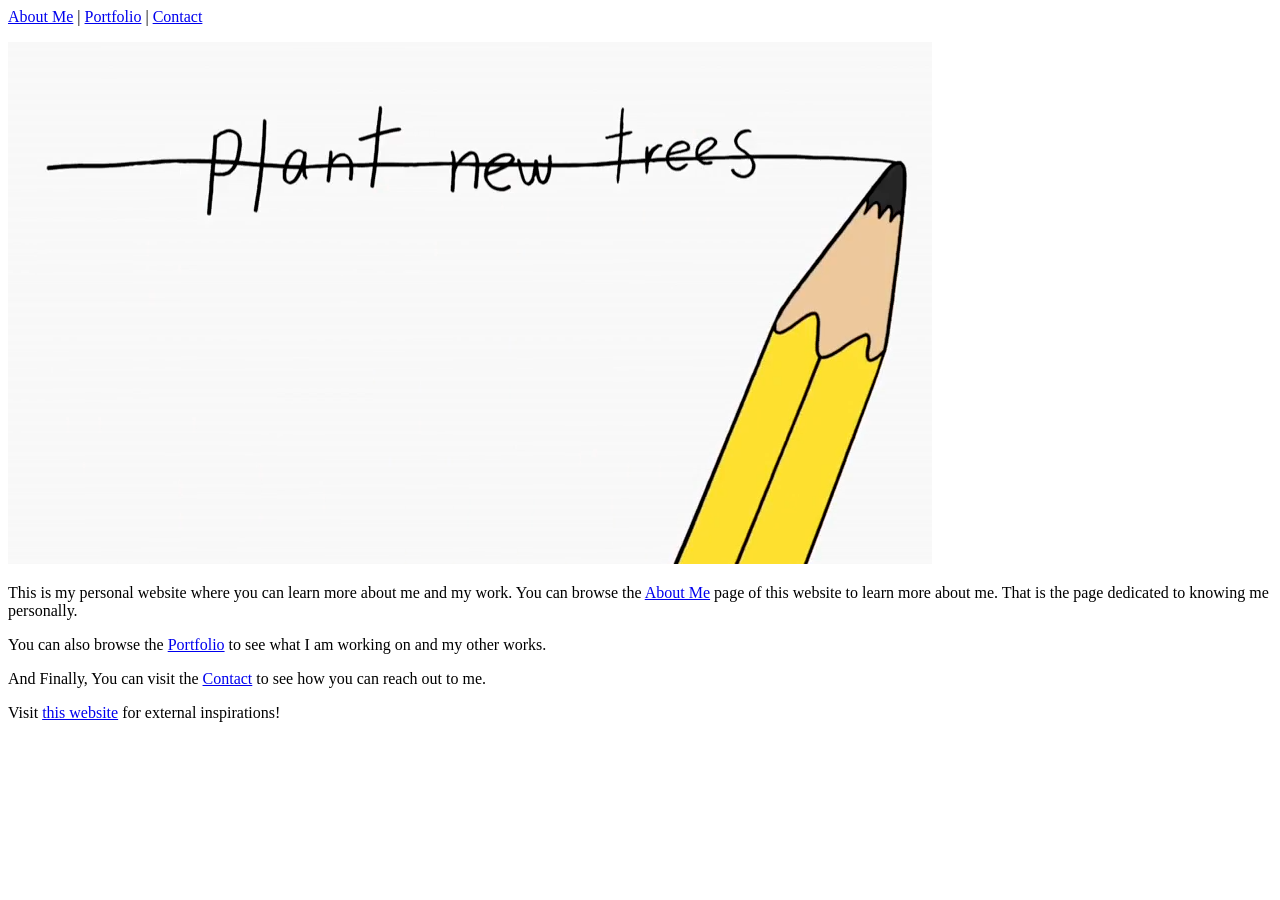
<file: html/index.html>
<!DOCTYPE html>
<html>
<head>
    <title>Home</title>
    <nav>
        <a href="about.html">About Me</a> |
        <a href="interests.html">Portfolio</a> |
        <a href="contact.html">Contact</a>
    </nav>
</head>
<body>
    <p>
        <img src="/images/IntroMemo.png" title="Memo: This is an image of a simple task getting crossed off a to-do list. and so is this html assignment" alt="Welcome Image">
    

    </p>
    <p>This is my personal website where you can learn more about me and my work.
        You can browse the <a href="about.html">About Me</a> page of this website to learn more about me.
        That is the page dedicated to knowing me personally. 
    </p>
    <p>

        You can also browse the <a href="interests.html">Portfolio</a> to see what I am working on and my other works.
    </p>
    <p>

        And Finally, You can visit the <a href="contact.html">Contact</a> to see how you can reach out to me.
    </p>
    
    
    
    <p>Visit <a href="https://threejs.org" target="_blank">this website</a> for external inspirations!</p>
</body>
</html>
</file>
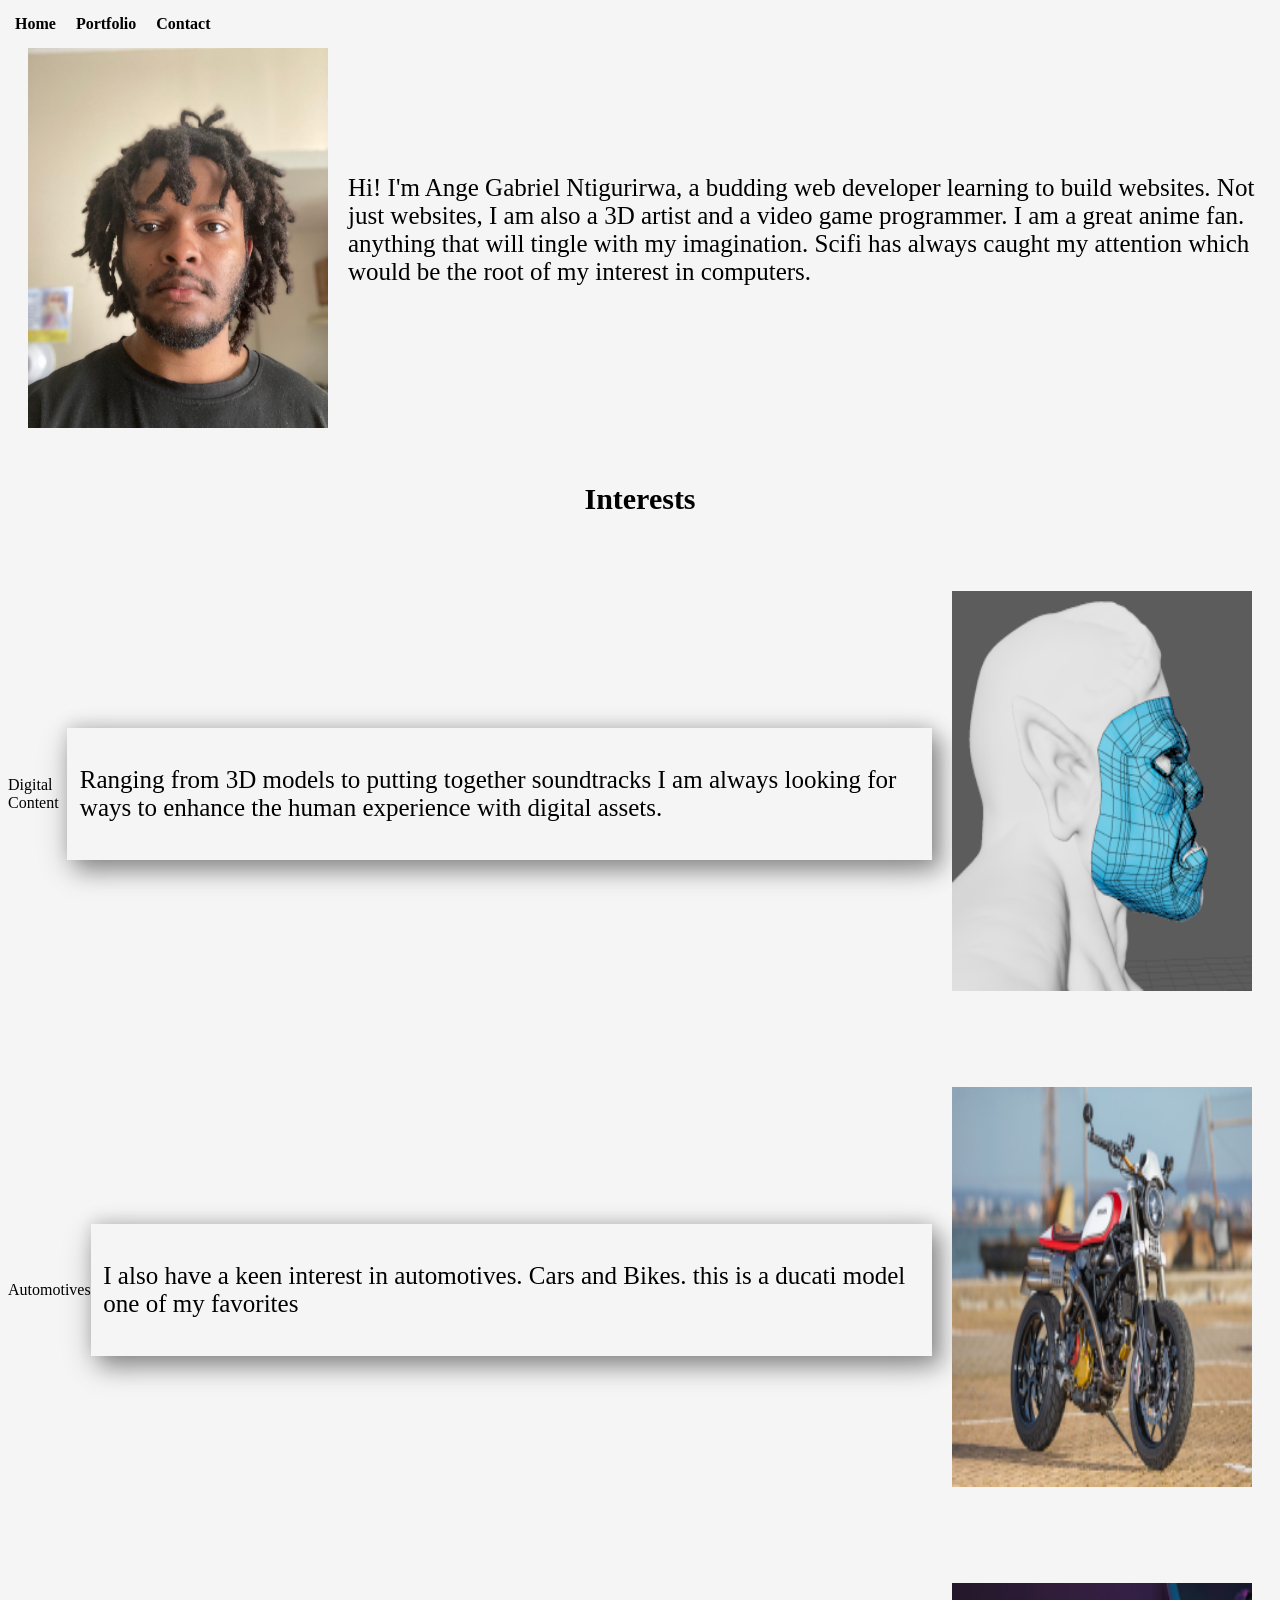
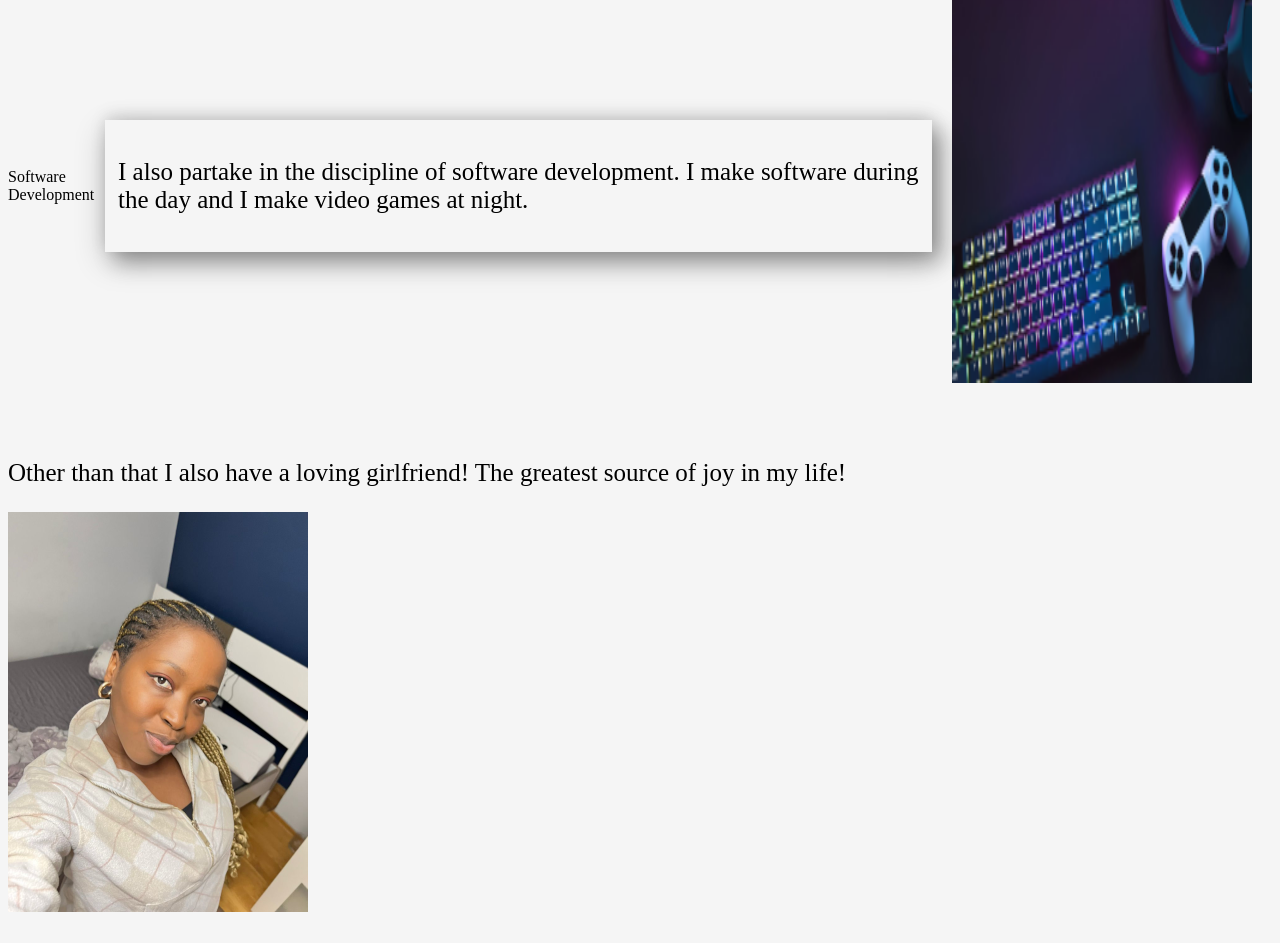
<file: css/about.html>
<!DOCTYPE html>
<html>
<head>
    <link rel="icon" type="image/png" href="/images/King_Gihanga.png">
    <link rel="stylesheet" href="mystyle.css">
    <title>About Me</title>
    <nav>
        <a href="index.html">Home</a> 
        <a href="interests.html">Portfolio</a> 
        <a href="contact.html">Contact</a>
    </nav>
</head>
<body>
    <div class="aboutpagehead">
        <div class="aboutpageimage">
            <img src="../images/ntgr.png" alt="King Gihanga">

        </div>
        <div class="aboutpageheadtext">
            <p>Hi! I'm Ange Gabriel Ntigurirwa, a budding web developer learning to build websites.
                Not just websites, I am also a 3D artist and a video game programmer. 
            I am a great anime fan. anything that will tingle with my imagination.
            Scifi has always caught my attention which would be the root of my interest in computers.</p>
            

        </div>
    </div>
    
    <h3>Interests</h3>
   
    
    <div class="aboutpagetable">
        <div class="abouttabletext">
            Digital Content
        </div>
        <div class="aboutpagetext">
            <p>
                Ranging from 3D models to putting together soundtracks I am always looking for ways to enhance the human experience with digital assets. 
                

            </p>
        </div>
        <div class="aboutpageimage">
            <p>
                <img src="../images/newside.png" alt="img">

            </p>

        </div>
    </div>
    <div class="aboutpagetable">
        <div class="abouttabletext">
            Automotives
        </div>
        <div class="aboutpagetext">
            <p>
                I also have a keen interest in automotives. Cars and Bikes. this is a ducati model one of my favorites
            </p>
        </div>
        <div class="aboutpageimage">
            <p>
                <img src="../images/bike1.png" alt="bike image">
            </p>

        </div>
    </div>
    <div class="aboutpagetable">
        <div class="abouttabletext">
            Software Development
        </div>
        <div class="aboutpagetext">
            <p>
                I also partake in the discipline of software development. I make software during the day and I make video games at night.    
            </p>
        </div>
        <div class="aboutpageimage">
            <p>
                <a href="https://github.com/ntgrntgr" target="_blank">
                    <img src="../images/video_game.png" alt="softwaredev image" title="Visit my github!">
                  </a>
            </p>

        </div>
    </div>
   
    <p>
        Other than that I also have a loving girlfriend! The greatest source of joy in my life!
    </p>
    <p>
        <img id="imageDisplay" src="../images/sonia.png" alt="sonia picture">
    </p>
    
</body>
</html>
</file>
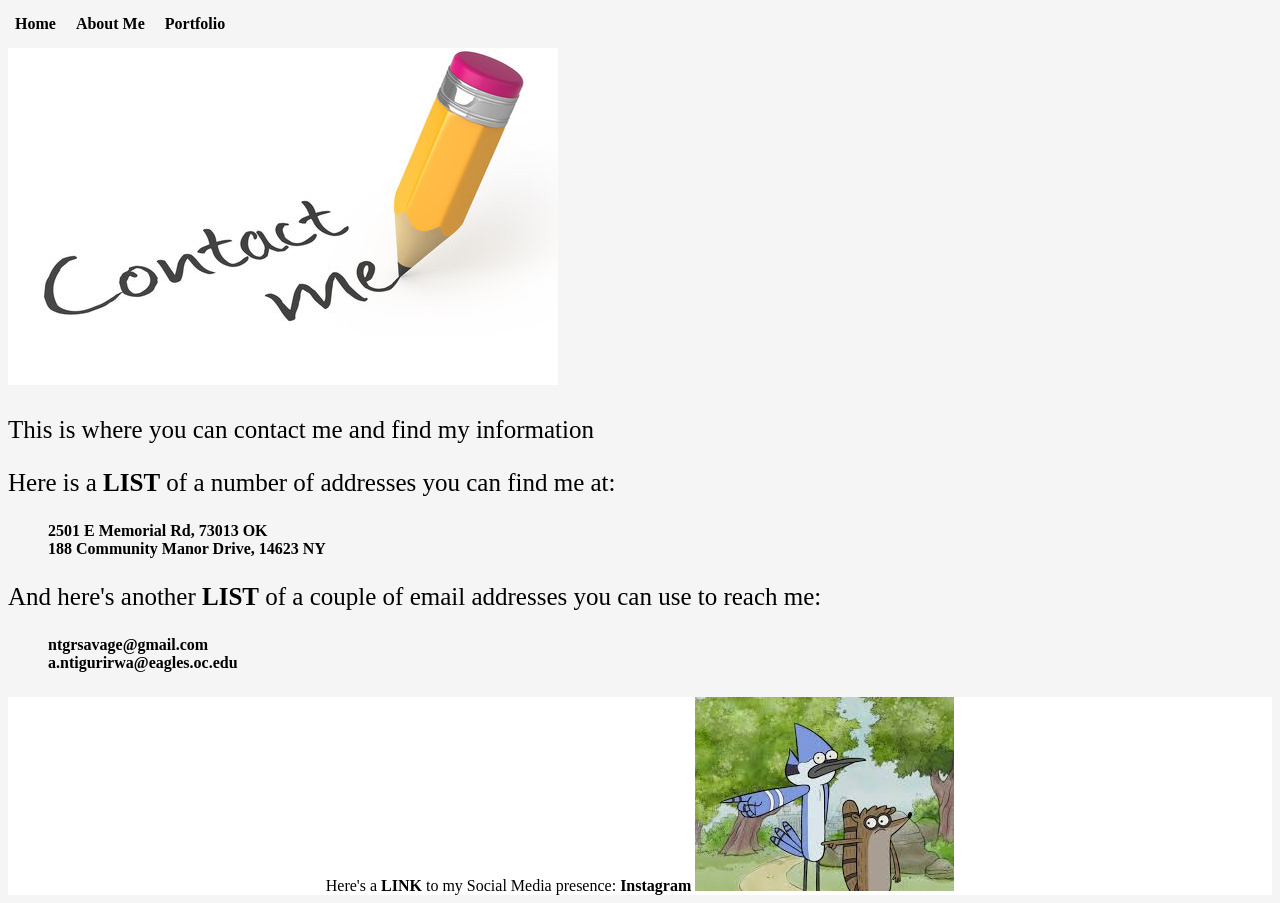
<file: css/contact.html>
<!DOCTYPE html>
<html>
<head>
    <link rel="icon" type="image/png" href="../images/King_Gihanga.png">
    <link rel="stylesheet" href="mystyle.css">
    <title>Contact</title>
    <nav>
        <a href="index.html">Home</a>
        <a href="about.html">About Me</a> 
        <a href="interests.html">Portfolio</a> 
        
    </nav>
</head>
<body>
    <!-- <h1>Contact</h1> -->
    
    <p><img src="../images/contact_me.jpg" alt="Contact Image"></p>
    <p>This is where you can contact me and find my information</p>
    <p>Here is a <b>LIST</b> of a number of addresses you can find me at:
        <b>
            <ul><li>
                2501 E Memorial Rd, 73013 OK

            </li>
            <li>
                188 Community Manor Drive, 14623 NY
            </li>
                </ul>
        </b>
    </p>
    <p>And here's another <b>LIST</b> of a couple of email addresses you can use to reach me:
        <b>
            <ul><li><a href="mailto:ntgrsavage@gmail.com">ntgrsavage@gmail.com</a></li>
                <li><a href="mailto:a.ntigurirwa@eagles.oc.edu">a.ntigurirwa@eagles.oc.edu</a></li>
            </ul>
        </b>
    </p>
    
    
    
    <!-- <p>Visit <a href="https://example.com" target="_blank">this website</a> for more resources!</p> -->
</body>
<footer>
    
        Here's a <b>LINK</b> to my Social Media presence:  
        <a href="https://instagram.com/adotntgr" target="_blank" aria-label="Instagram">Instagram</a>
        <img src="../images/contace_me.jpg" alt="Contact Image">

    
</footer>
</html>
</file>
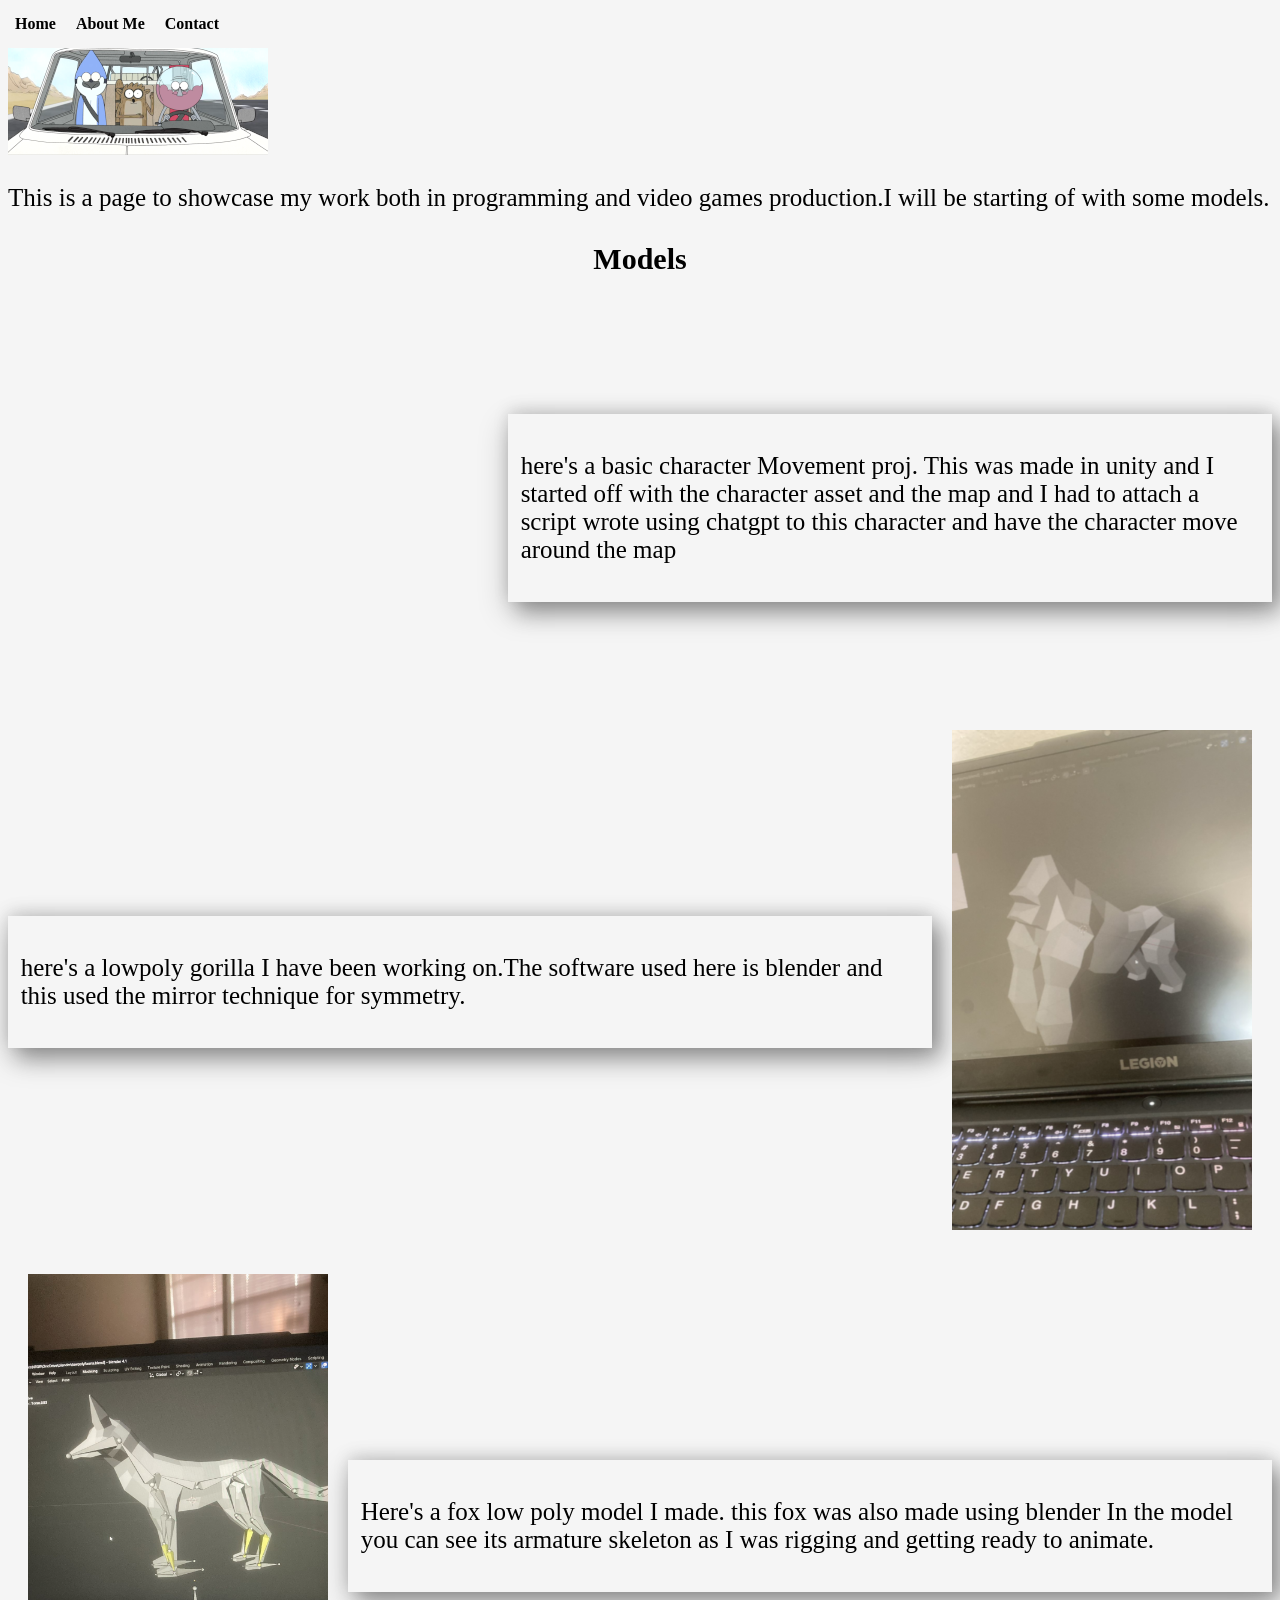
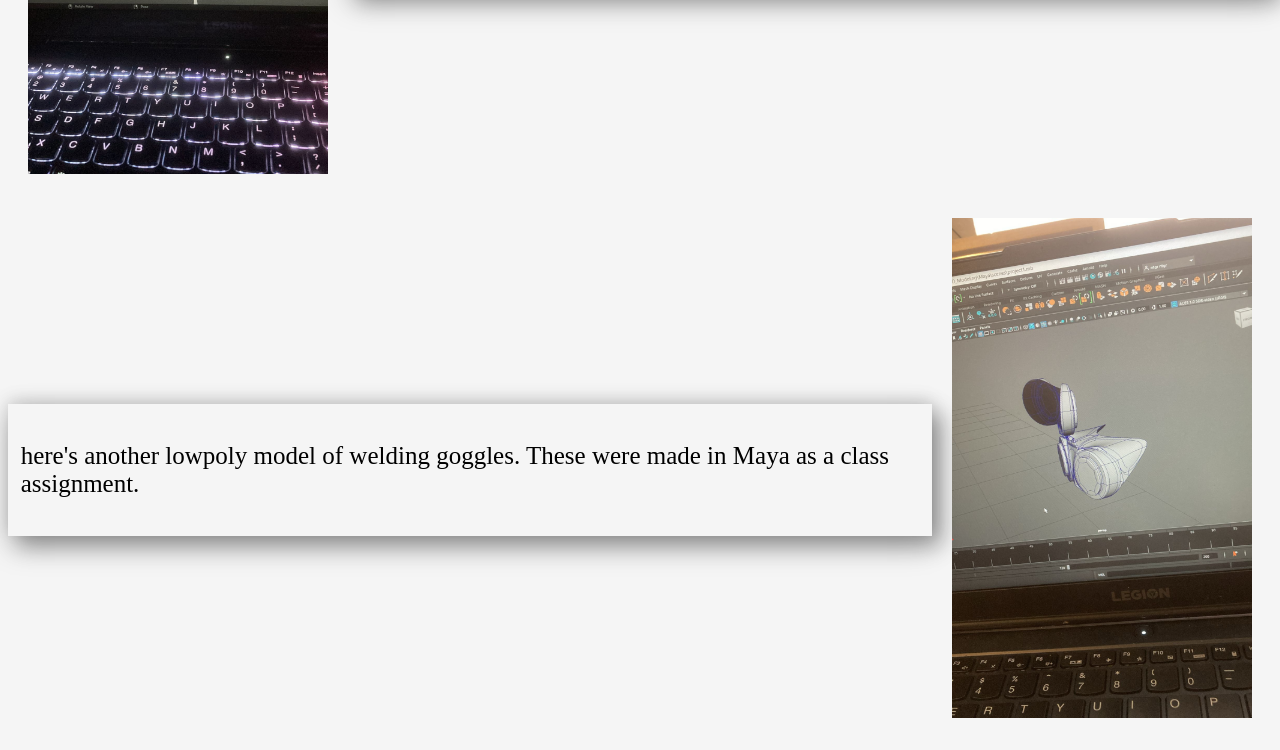
<file: css/interests.html>
<!DOCTYPE html>
<html>
<head>
    <link rel="icon" type="image/png" href="../images/King_Gihanga.png">
    <link rel="stylesheet" href="mystyle.css">
    <title>Portfolio and interests</title>
    <nav>
        <a href="index.html">Home</a> 
        <a href="about.html">About Me</a> 
        <a href="contact.html">Contact</a>
    </nav>
</head>
<body>
    
    <img src="../images/regularshow.png" alt="Interests and hobbies Image">
    <p>This is a page to showcase my work both in programming and video games production.I will be starting of with some models. </p>
    <h3>Models</h3>
    <div>
        <div class="intpagetable">
            <div class="intpageimage">
                <video autoplay loop muted>
                    <source src="../images/movement.mov" type="video/mp4">
                    Your browser does not support the video tag.
                  </video>

            </div>
            <div class="intpagetext">
                <p>here's a basic character Movement proj. This was made in unity and I started off with the character asset and the map and I had to attach a script wrote using chatgpt to this character and have the character move around the map</p>

            </div>
            
            
        </div>
        <div class="intpagetable">
            <div class="intpagetext">
                <p>here's a lowpoly gorilla I have been working on.The software used here is blender and this used the mirror technique for symmetry.
                </p> 
            </div>
            <div class="intpageimage">
                <img src="../images/gorilla.png">

            </div>
        </div>
        <div class="intpagetable">
            <div class="intpageimage">
                <img src="../images/fox.png">

            </div>
            <div class="intpagetext">
                <p>
                    Here's a fox low poly model I made. this fox was also made using blender  
               
                    In the model you can see its armature skeleton as I was rigging and getting ready to animate.
                </p>

            </div>
        </div>
        <div class="intpagetable">
            <div class="intpagetext">
                <p>
                    here's another lowpoly model of welding goggles. These were made in Maya as a class assignment.
                </p>

            </div>
            <div class="intpageimage">

                <img src="../images/goggles.png" alt="goggles image">

            </div>
        </div>
        
    </div>
       
    
    
</body>
</html>
</file>
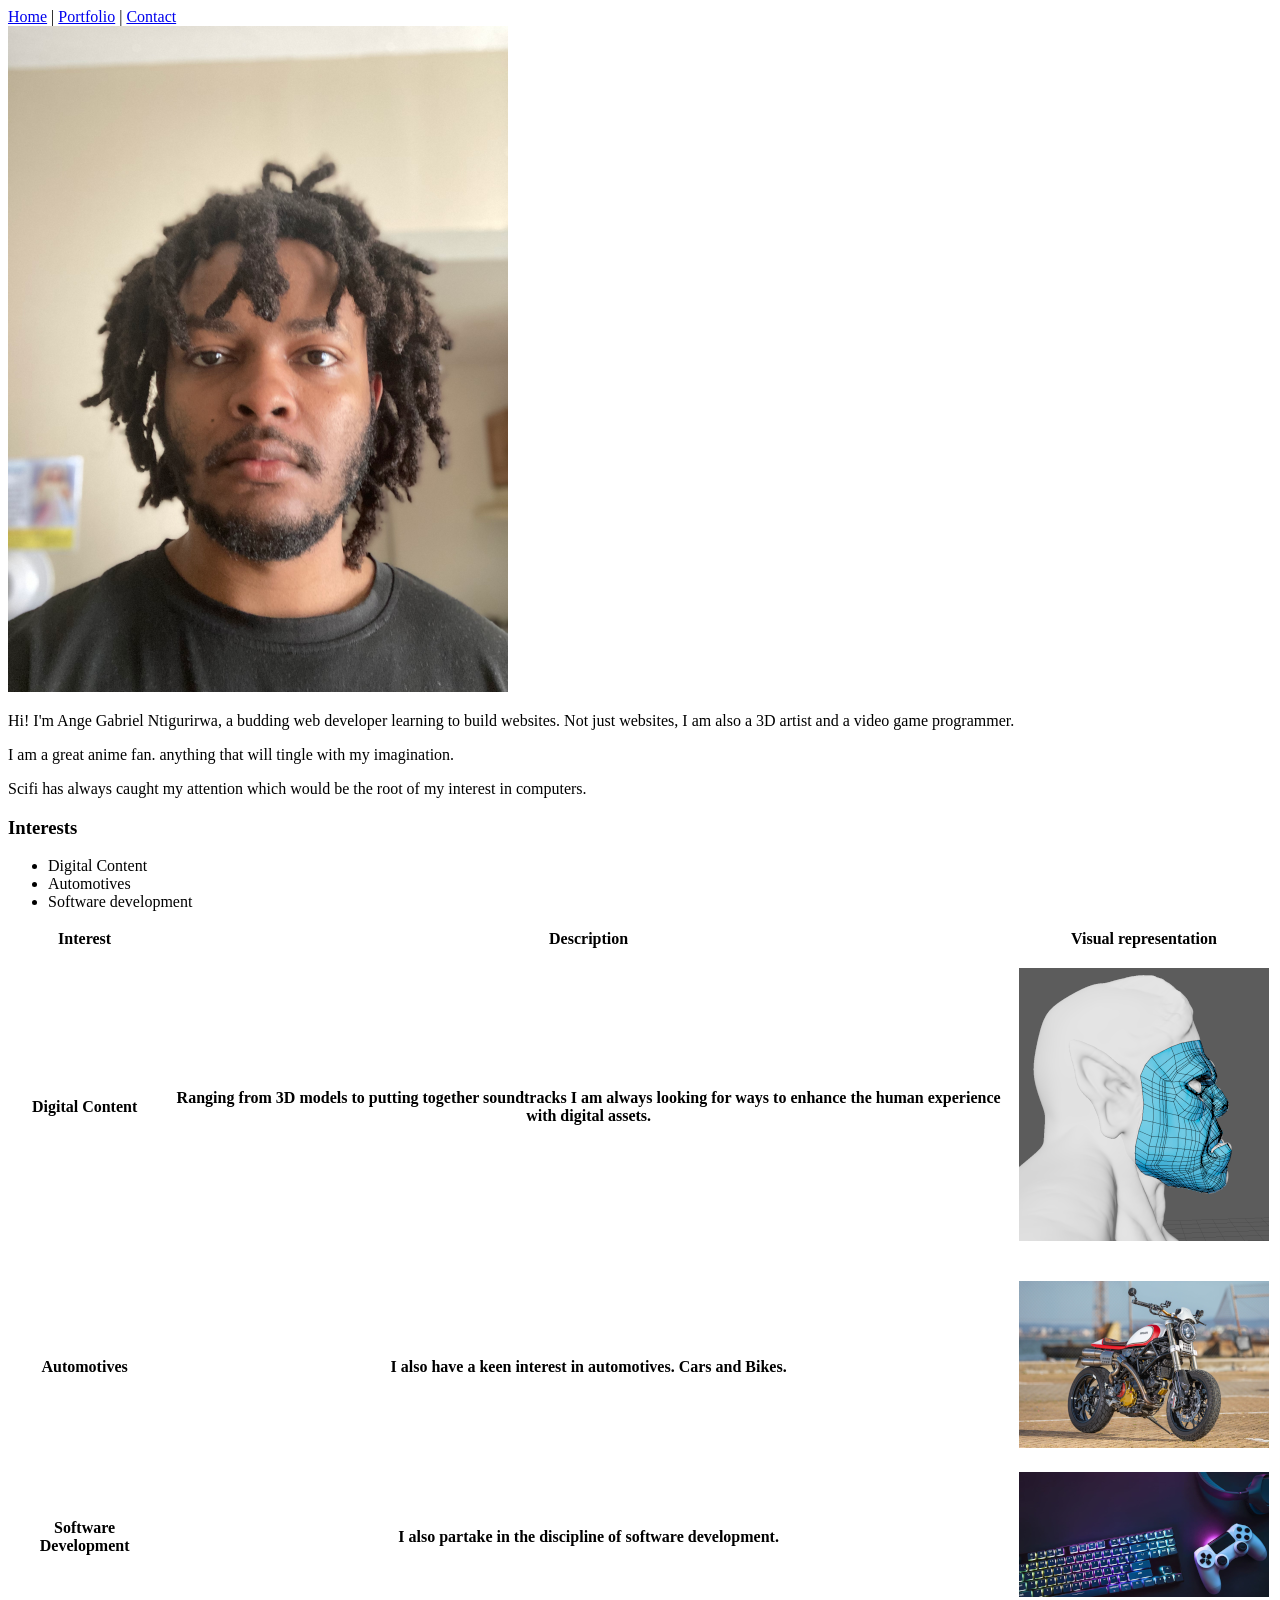
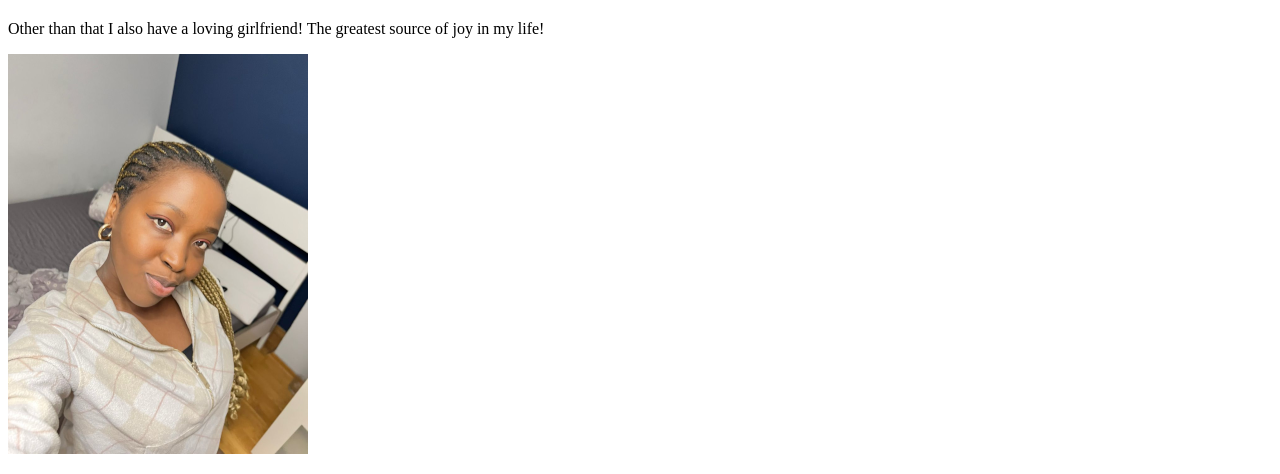
<file: html/about.html>
<!DOCTYPE html>
<html>
<head>
    <title>About Me</title>
    <nav>
        <a href="index.html">Home</a> |
        <a href="interests.html">Portfolio</a> |
        <a href="contact.html">Contact</a>
    </nav>
</head>
<body>
    <!-- <h1>About Me</h1> -->
     <img src="../images/ntgr.png" alt="King Gihanga">
    <p>Hi! I'm Ange Gabriel Ntigurirwa, a budding web developer learning to build websites.
        Not just websites, I am also a 3D artist and a video game programmer. 
    </p>
    <p>I am a great anime fan. anything that will tingle with my imagination.</p>
    <p>Scifi has always caught my attention which would be the root of my interest in computers.</p>
    
    <h3>Interests</h3>
    <ul>
        <li>Digital Content</li>
        <li>Automotives</li>
        <li>Software development</li>
    </ul>
    <table>
        <tr>
            <th>Interest</th>
            <th>Description</th>
            <th>Visual representation</th>

        </tr>
        <tr>
            <th>Digital Content</th>
            <th><p>
                Ranging from 3D models to putting together soundtracks I am always looking for ways to enhance the human experience with digital assets. 
                

            </p></th>
            <th>
                <p>
                    <img src="../images/newside.png" alt="img">

                </p>
            </th>
        </tr>    
        <tr>
            <th>
                    Automotives
            </th>
            <th>
                <p>
                    I also have a keen interest in automotives. Cars and Bikes. 
                </p>

            </th>
            <th>
                <p>
                    <img src="../images/bike1.png" alt="bike image">
                </p>

            </th>

        </tr>
        <tr>
            <th>
                Software Development
            </th>
            <th>
                I also partake in the discipline of software development.
                
            </th>
            <th>
                <a href="https://github.com/ntgrntgr" target="_blank">
                    <img src="../images/video_game.png" alt="softwaredev image" title="Visit my github!">
                  </a>
                
            </th>

        </tr>
    </table>
    <p>
        Other than that I also have a loving girlfriend! The greatest source of joy in my life!
    </p>
    <p>
        <img src="../images/sonia.png" alt="sonia picture">
    </p>
</body>
</html>
</file>
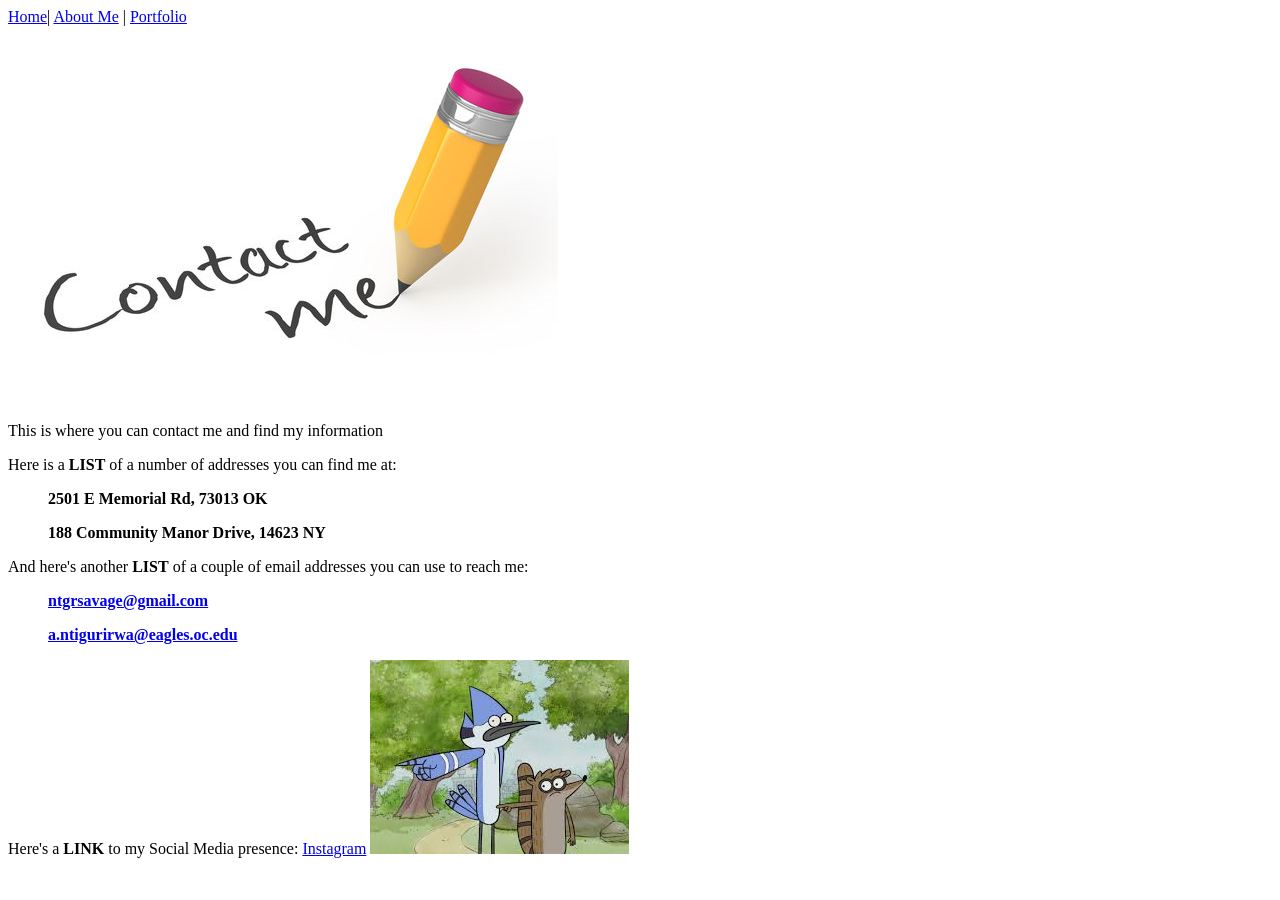
<file: html/contact.html>
<!DOCTYPE html>
<html>
<head>
    <title>Contact</title>
    <nav>
        <a href="index.html">Home</a>|
        <a href="about.html">About Me</a> |
        <a href="interests.html">Portfolio</a> 
        
    </nav>
</head>
<body>
    <!-- <h1>Contact</h1> -->
    
    <p><img src="../images/contact_me.jpg" alt="Contact Image"></p>
    <p>This is where you can contact me and find my information</p>
    <p>Here is a <b>LIST</b> of a number of addresses you can find me at:
        <b>
            <ul>2501 E Memorial Rd, 73013 OK</ul>
            <ul>188 Community Manor Drive, 14623 NY</ul>
        </b>
    </p>
    <p>And here's another <b>LIST</b> of a couple of email addresses you can use to reach me:
        <b>
            <ul><a href="mailto:ntgrsavage@gmail.com">ntgrsavage@gmail.com</a></ul>
            <ul><a href="mailto:a.ntigurirwa@eagles.oc.edu">a.ntigurirwa@eagles.oc.edu</a></ul>
        </b>
    </p>
    
    
    
    <!-- <p>Visit <a href="https://example.com" target="_blank">this website</a> for more resources!</p> -->
</body>
<footer>
    <p>
        Here's a <b>LINK</b> to my Social Media presence:  
        <a href="https://instagram.com/adotntgr" target="_blank" aria-label="Instagram">Instagram</a>
        <img src="../images/contace_me.jpg" alt="Contact Image">

    </p>
</footer>
</html>
</file>
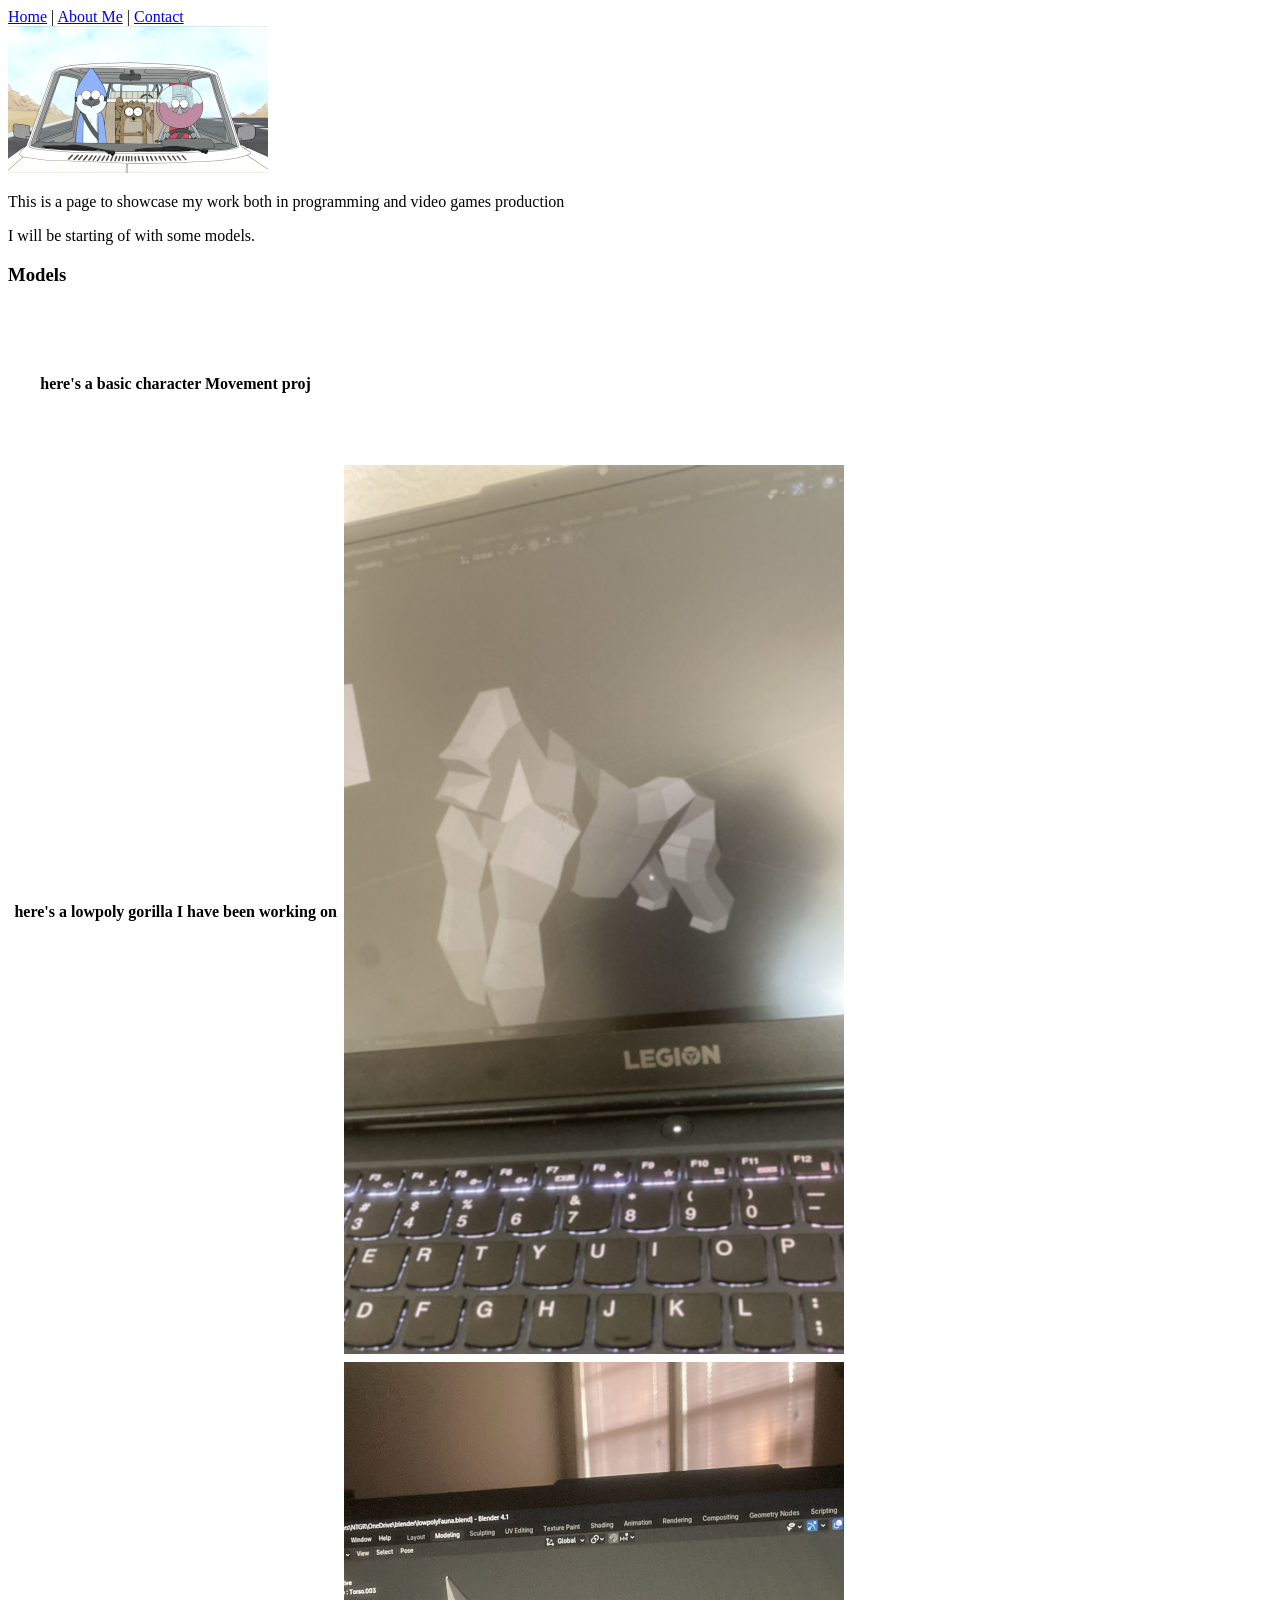
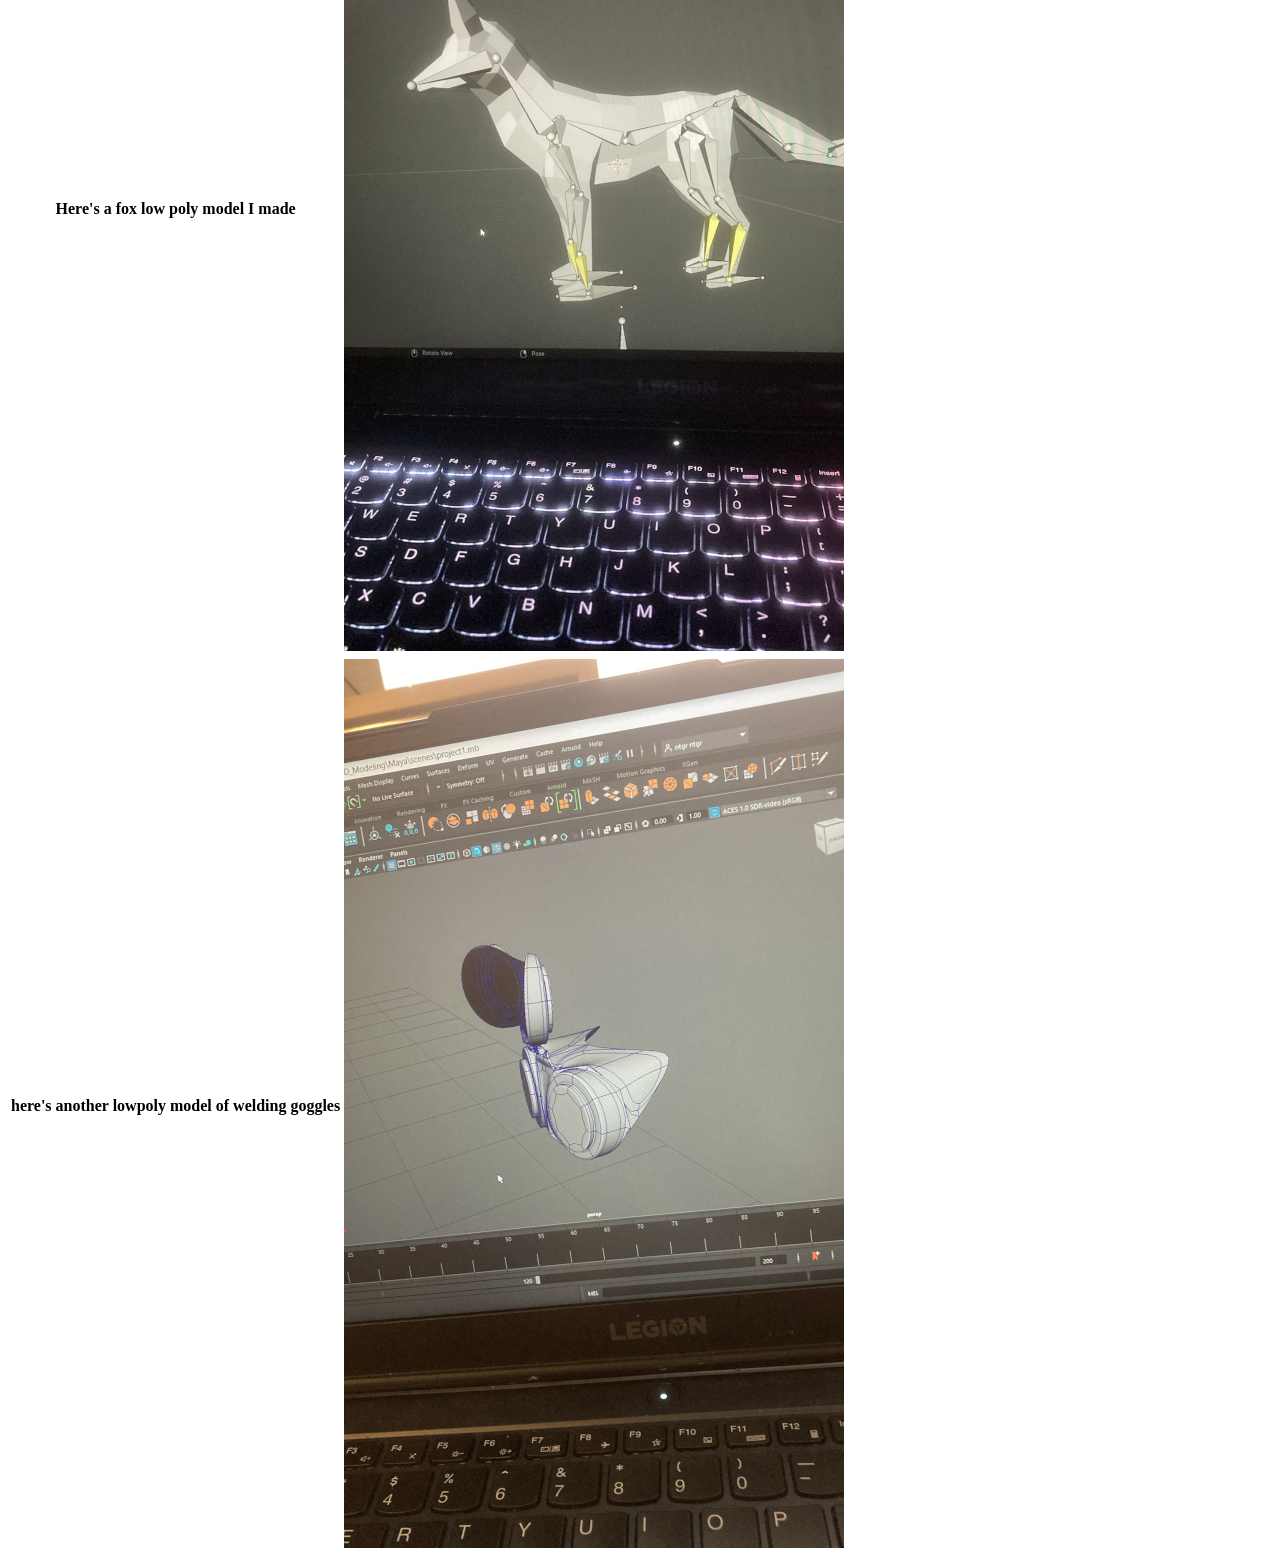
<file: html/interests.html>
<!DOCTYPE html>
<html>
<head>
    <title>Portfolio and interests</title>
    <nav>
        <a href="index.html">Home</a> |
        <a href="about.html">About Me</a> |
        <a href="contact.html">Contact</a>
    </nav>
</head>
<body>
    
    <img src="../images/regularshow.png" alt="Interests and hobbies Image">
    <p>This is a page to showcase my work both in programming and video games production</p>
    <p>I will be starting of with some models. </p>
    <h3>Models</h3>
    <table>
        <tr>
            <th>
                here's a basic character Movement proj
            </th>
            <th>
                <video autoplay loop muted>
                    <source src="../images/movement.mov" type="video/mp4">
                    Your browser does not support the video tag.
                  </video>
            </th>

        </tr>
        <tr>
            <th>
                here's a lowpoly gorilla I have been working on
            </th>
            <th>
                <img src="../images/gorilla.png">
            </th>

        </tr>
        <tr>
            <th>
                Here's a fox low poly model I made
            </th>
            <th>
                <img src="../images/fox.png">
            </th>

        </tr>
        <tr>
            <th>
                here's another lowpoly model of welding goggles

            </th>
            <th>
                <img src="../images/goggles.png" alt="goggles image">
            </th>
        </tr>
    </table>
    
    
    
</body>
</html>
</file>
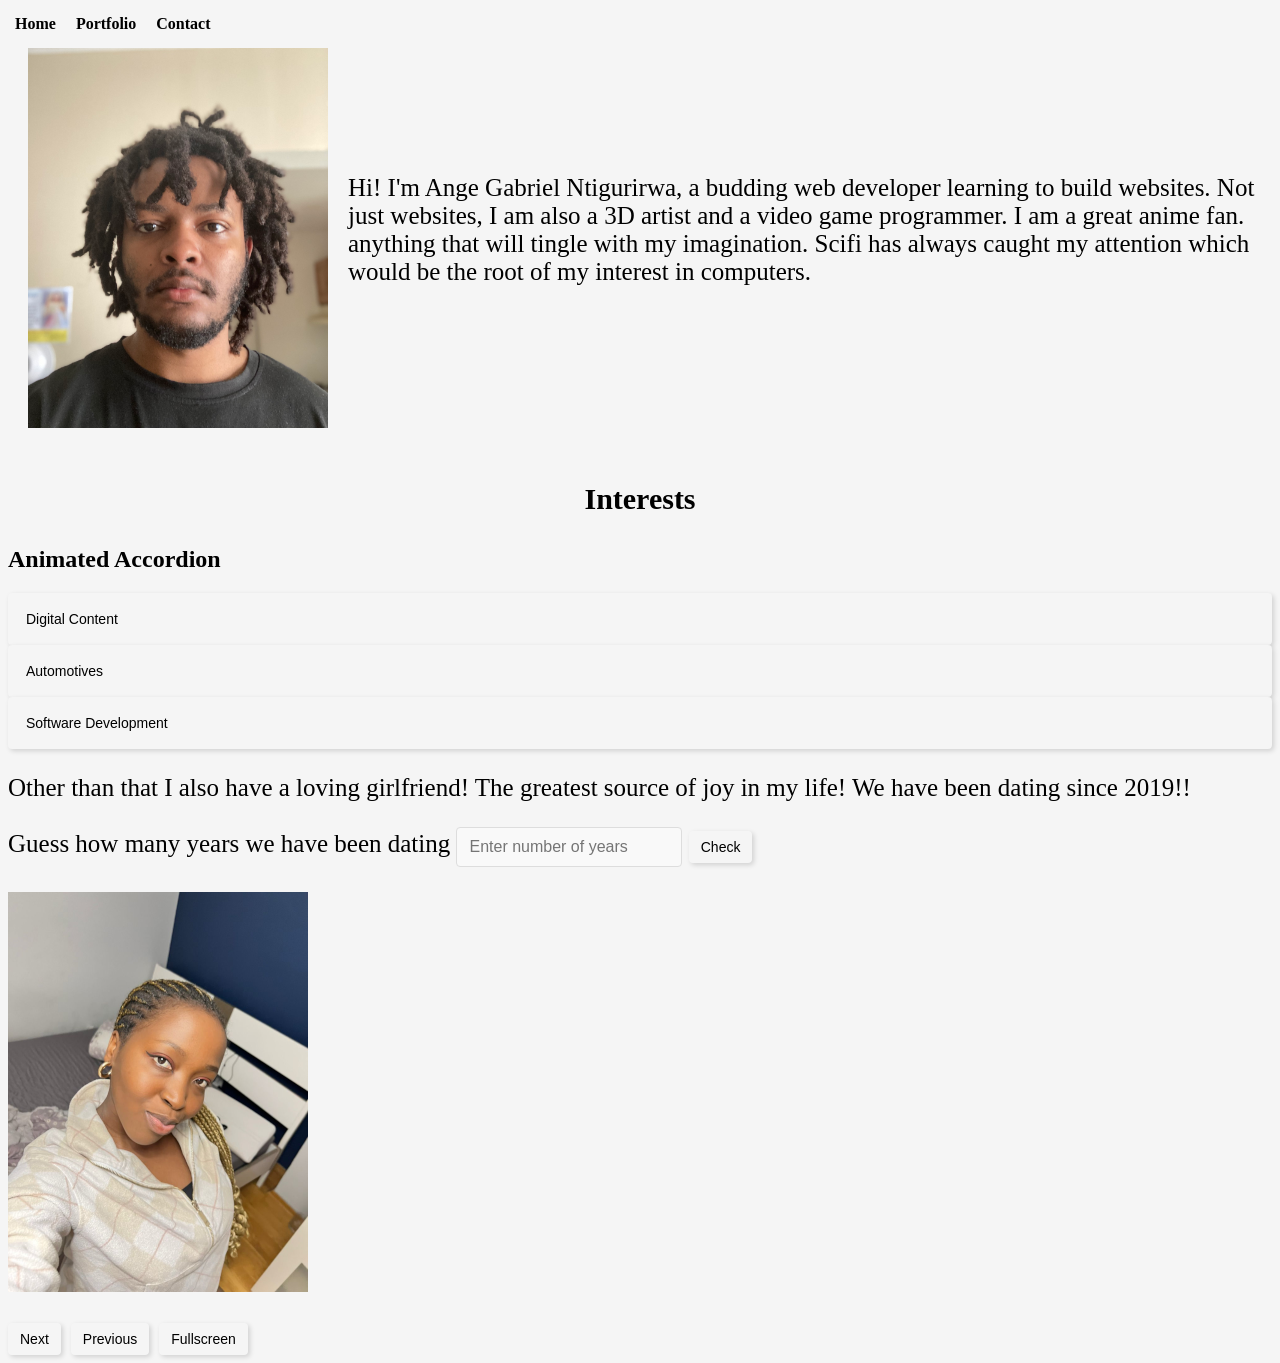
<file: javascript/about.html>
<!DOCTYPE html>
<html>
<head>
    <link rel="icon" type="image/png" href="../images/King_Gihanga.png">
    <link rel="stylesheet" href="mystyle.css">
    <title>About Me</title>
    <nav>
        <a href="index.html">Home</a> 
        <a href="interests.html">Portfolio</a> 
        <a href="contact.html">Contact</a>
    </nav>
</head>
<body>
    <div class="aboutpagehead">
        <div class="aboutpageimage">
            <img src="../images/ntgr.png" alt="King Gihanga">

        </div>
        <div class="aboutpageheadtext">
            <p>Hi! I'm Ange Gabriel Ntigurirwa, a budding web developer learning to build websites.
                Not just websites, I am also a 3D artist and a video game programmer. 
            I am a great anime fan. anything that will tingle with my imagination.
            Scifi has always caught my attention which would be the root of my interest in computers.</p>
            

        </div>
    </div>
    
    <h3>Interests</h3>

    <h2>Animated Accordion</h2>


<button class="accordion">Digital Content</button>
<div class="panel">
    <div class="aboutpagetext">
        <p>
            Ranging from 3D models to putting together soundtracks I am always looking for ways to enhance the human experience with digital assets.
        </p>
    </div>
    <div class="aboutpageimage">
        <p>
            <img src="../images/newside.png" alt="img">
        </p>
    </div>
</div>

<button class="accordion">Automotives</button>
<div class="panel">
    <div class="aboutpagetext">
        <p>
            I also have a keen interest in automotives. Cars and Bikes. This is a Ducati model, one of my favorites.
        </p>
    </div>
    <div class="aboutpageimage">
        <p>
            <img src="../images/bike1.png" alt="bike image">
        </p>
    </div>
</div>

<button class="accordion">Software Development</button>
<div class="panel">
    <div class="aboutpagetext">
        <p>
            I also partake in the discipline of software development. I make software during the day and I make video games at night.
        </p>
    </div>
    <div class="aboutpageimage">
        <p>
            <a href="https://github.com/ntgrntgr" target="_blank">
                <img src="../images/video_game.png" alt="softwaredev image" title="Visit my github!">
            </a>
        </p>
    </div>
</div>

   
    <p>
        Other than that I also have a loving girlfriend! The greatest source of joy in my life!
        We have been dating since 2019!!
    </p>
    <p>
        Guess how many years we have been dating

    <input type="number" id="userInput" placeholder="Enter number of years">
    <button id="checkButton">Check</button>
    <p id="result"></p>


    </p>
    
    <p>
        <img id="imageDisplay" src="../images/sonia.png" alt="sonia picture">
    </p>
    <div class="buttons">
        <button id="nextBtn">Next</button><button id="prevBtn">Previous</button><button id="fullScreenBtn">Fullscreen</button>


    </div>

    
   
    <script src="myscript.js"></script>
</body>
</html>
</file>
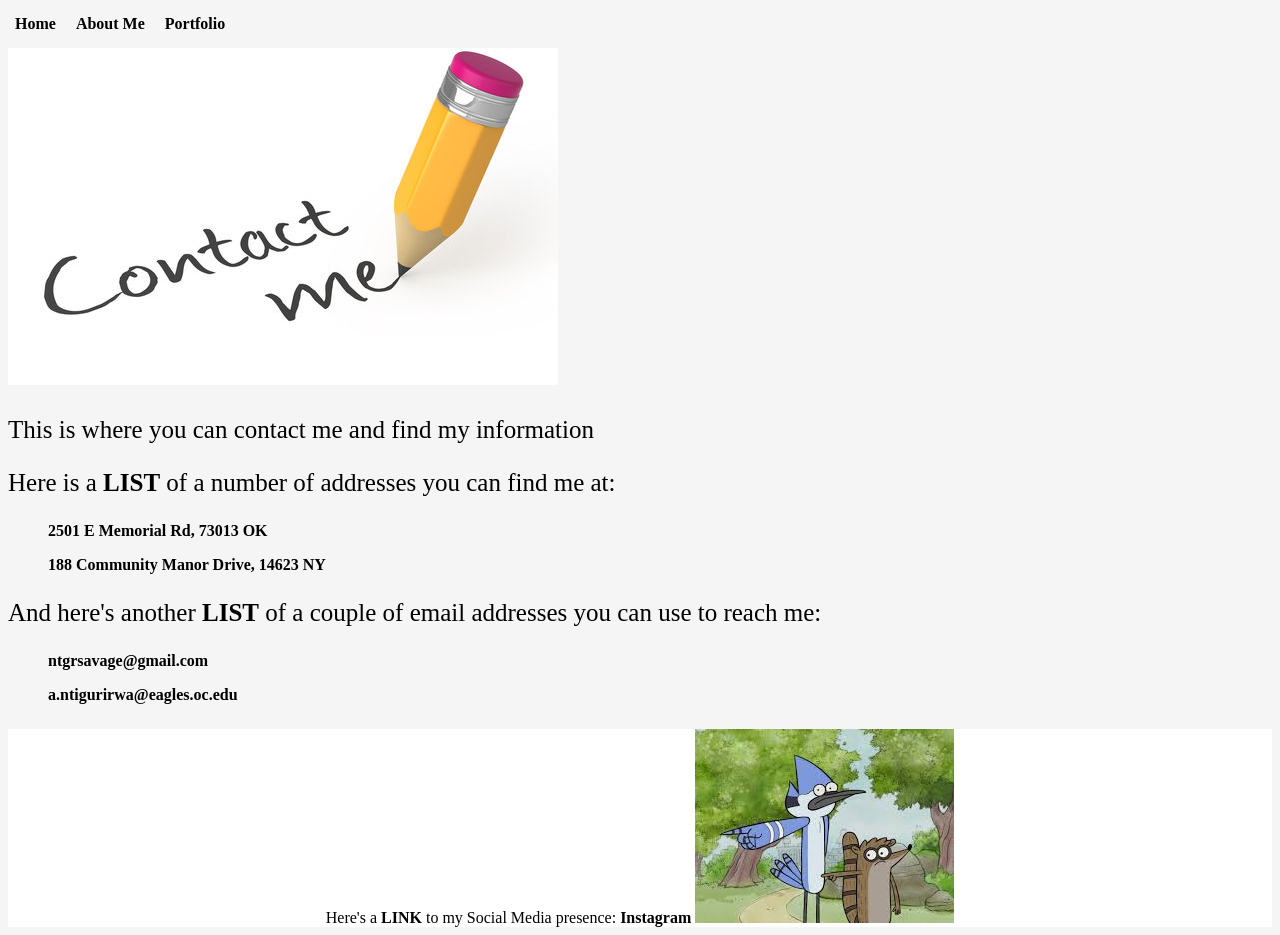
<file: javascript/contact.html>
<!DOCTYPE html>
<html>
<head>
    <link rel="icon" type="image/png" href="../images/King_Gihanga.png">
    <link rel="stylesheet" href="mystyle.css">
    <title>Contact</title>
    <nav>
        <a href="index.html">Home</a>
        <a href="about.html">About Me</a> 
        <a href="interests.html">Portfolio</a> 
        
    </nav>
</head>
<body>
    <!-- <h1>Contact</h1> -->
    
    <p><img src="../images/contact_me.jpg" alt="Contact Image"></p>
    <p>This is where you can contact me and find my information</p>
    <p>Here is a <b>LIST</b> of a number of addresses you can find me at:
        <b>
            <ul>2501 E Memorial Rd, 73013 OK</ul>
            <ul>188 Community Manor Drive, 14623 NY</ul>
        </b>
    </p>
    <p>And here's another <b>LIST</b> of a couple of email addresses you can use to reach me:
        <b>
            <ul><a href="mailto:ntgrsavage@gmail.com">ntgrsavage@gmail.com</a></ul>
            <ul><a href="mailto:a.ntigurirwa@eagles.oc.edu">a.ntigurirwa@eagles.oc.edu</a></ul>
        </b>
    </p>
    
    
    
    <!-- <p>Visit <a href="https://example.com" target="_blank">this website</a> for more resources!</p> -->
</body>
<footer>
    
        Here's a <b>LINK</b> to my Social Media presence:  
        <a href="https://instagram.com/adotntgr" target="_blank" aria-label="Instagram">Instagram</a>
        <img src="../images/contace_me.jpg" alt="Contact Image">

    
</footer>
</html>
</file>
<file: css/mystyle.css>
body{
    background-color: rgb(245, 245, 245);
}
p{
    font-family: 'Times New Roman', sans-serif;
    font-size: 25px;
}
ul{
    list-style-type: none;
}
nav {
    display: flex;
    justify-content: left;
    align-items: center;
    background: rgb(245, 245, 245);
    padding: 15px;
    position: fixed;
    gap: 20px;
    width: 100%;
    top: 0;
    left: 0;
    z-index: 1000;
}
h3{
    text-align: center;
    font-size: 30px;
   
}
a{
    text-decoration: none;
    color: black;
    font-weight: bold;
    font-size: 16px;
}
a:hover{
    color: blue;

}

.index_page, .intpagetable, .aboutpagetable, .aboutpagehead{
    display: flex;
    align-items: center;
}
.index_text,.intpagetext, .aboutpagetext{
    box-shadow: 0px 10px 30px rgba(0, 0, 0, 0.2), /* Shadow on bottom */
                0px -5px 15px rgba(0, 0, 0, 0.1), /* Soft shadow on top */
                10px 10px 20px rgba(0, 0, 0, 0.3); 
    padding: 1%; 
               
}
.index_image img{
    width: 700px;

}
.intpageimage video{
    width: 500px;
    height: 400px;
}
.intpageimage img{
    width:300px;
    height: 500px;
    padding: 20px;
}
.aboutpageimage img{
    width: 300px;
    height: 400px;
    padding: 20px;
}


footer{
    background-color:white;  /* Dark background */
    color: black;  /* White text */
    text-align: center;  /* Center text */
    padding:  0px;  /* Spacing */
    position: relative;
    bottom: 0;
    width: 100%;
}
</file>
<file: javascript/mystyle.css>
body{
    background-color: rgb(245, 245, 245);
}
p{
    font-family: 'Times New Roman', sans-serif;
    font-size: 25px;
}
nav {
    display: flex;
    justify-content: left;
    align-items: center;
    background: rgb(245, 245, 245);
    padding: 15px;
    position: fixed;
    gap: 20px;
    width: 100%;
    top: 0;
    left: 0;
    z-index: 1000;
}
h3{
    text-align: center;
    font-size: 30px;
   
}
a{
    text-decoration: none;
    color: black;
    font-weight: bold;
    font-size: 16px;
}
a:hover{
    color: blue;

}

.index_page, .intpagetable, .aboutpagetable, .aboutpagehead{
    display: flex;
    align-items: center;
}
.index_text,.intpagetext, .aboutpagetext{
    box-shadow: 0px 10px 30px rgba(0, 0, 0, 0.2), /* Shadow on bottom */
                0px -5px 15px rgba(0, 0, 0, 0.1), /* Soft shadow on top */
                10px 10px 20px rgba(0, 0, 0, 0.3); 
    padding: 1%; 
               
}
.index_image img{
    width: 700px;

}
.intpageimage video{
    width: 500px;
    height: 400px;
}
.intpageimage img{
    width:300px;
    height: 500px;
    padding: 20px;
}
.aboutpageimage img{
    width: 300px;
    height: 400px;
    padding: 20px;
}


.buttons {
    display: flex;
    justify-content: left;
    gap: 10px;
    margin-top: 10px; 
}

button {
    font-style: bold;
    background: none;
    border: none;
    padding: 8px 12px;
    font-size: 14px;
    color: black;
    cursor: pointer;
    border-radius: 4px;
    box-shadow: 2px 2px 5px rgba(0, 0, 0, 0.15);
    transition: all 0.3s ease-in-out;
}

button:hover {
    background: black;
    color: white;
    box-shadow: 3px 3px 7px rgba(0, 0, 0, 0.2);
}

button:active {
    box-shadow: 1px 1px 3px rgba(0, 0, 0, 0.1);
    transform: translateY(1px);
}

.full-size {
    position: fixed;
    top: 50%;
    left: 50%;
    width: 100vw;
    height: 100vh;
    object-fit: contain;
    background: rgba(0, 0, 0, 0.9);
    transform: translate(-50%, -50%) scale(1);
    z-index: 1000;
    transition: transform 0.3s ease-in-out, background 0.3s ease-in-out;
}

.shrink {
    transform: translate(-50%, -50%) scale(0.5);
    background: rgba(0, 0, 0, 0);
}

#userInput {
    padding: 10px 12px;
    font-size: 16px;
    border: 1px solid #ddd;
    border-radius: 4px;
    background-color: #f9f9f9;
    width: 200px;
    transition: all 0.2s ease;
    color: #333;
    outline: none;
}

#userInput:focus {
    border-color: #4CAF50;
    background-color: #fff;
}

.accordion {
    background-color: rgb(245, 245, 245);
    color:black;
    cursor: pointer;
    padding: 18px;
    width: 100%;
    text-align: left;
    border: none;
    outline: none;
    transition: 0.4s;
  }
  
 .active, .accordion:hover {
    background-color: black;
    color: white;
  }
  
  /* Style the accordion panel*/
  .panel {
    padding: 0 18px;
    background-color: white;
    max-height: 0;
    overflow: hidden;
    transition: max-height 0.2s ease-out;
  }
  .panel.open{
    max-height: 1000px;

  }



footer{
    background-color:white;  
    color: black;  
    text-align: center;  
    padding:  0px;  /* Spacing */
    position: relative;
    bottom: 0;
    width: 100%;
}
</file>
